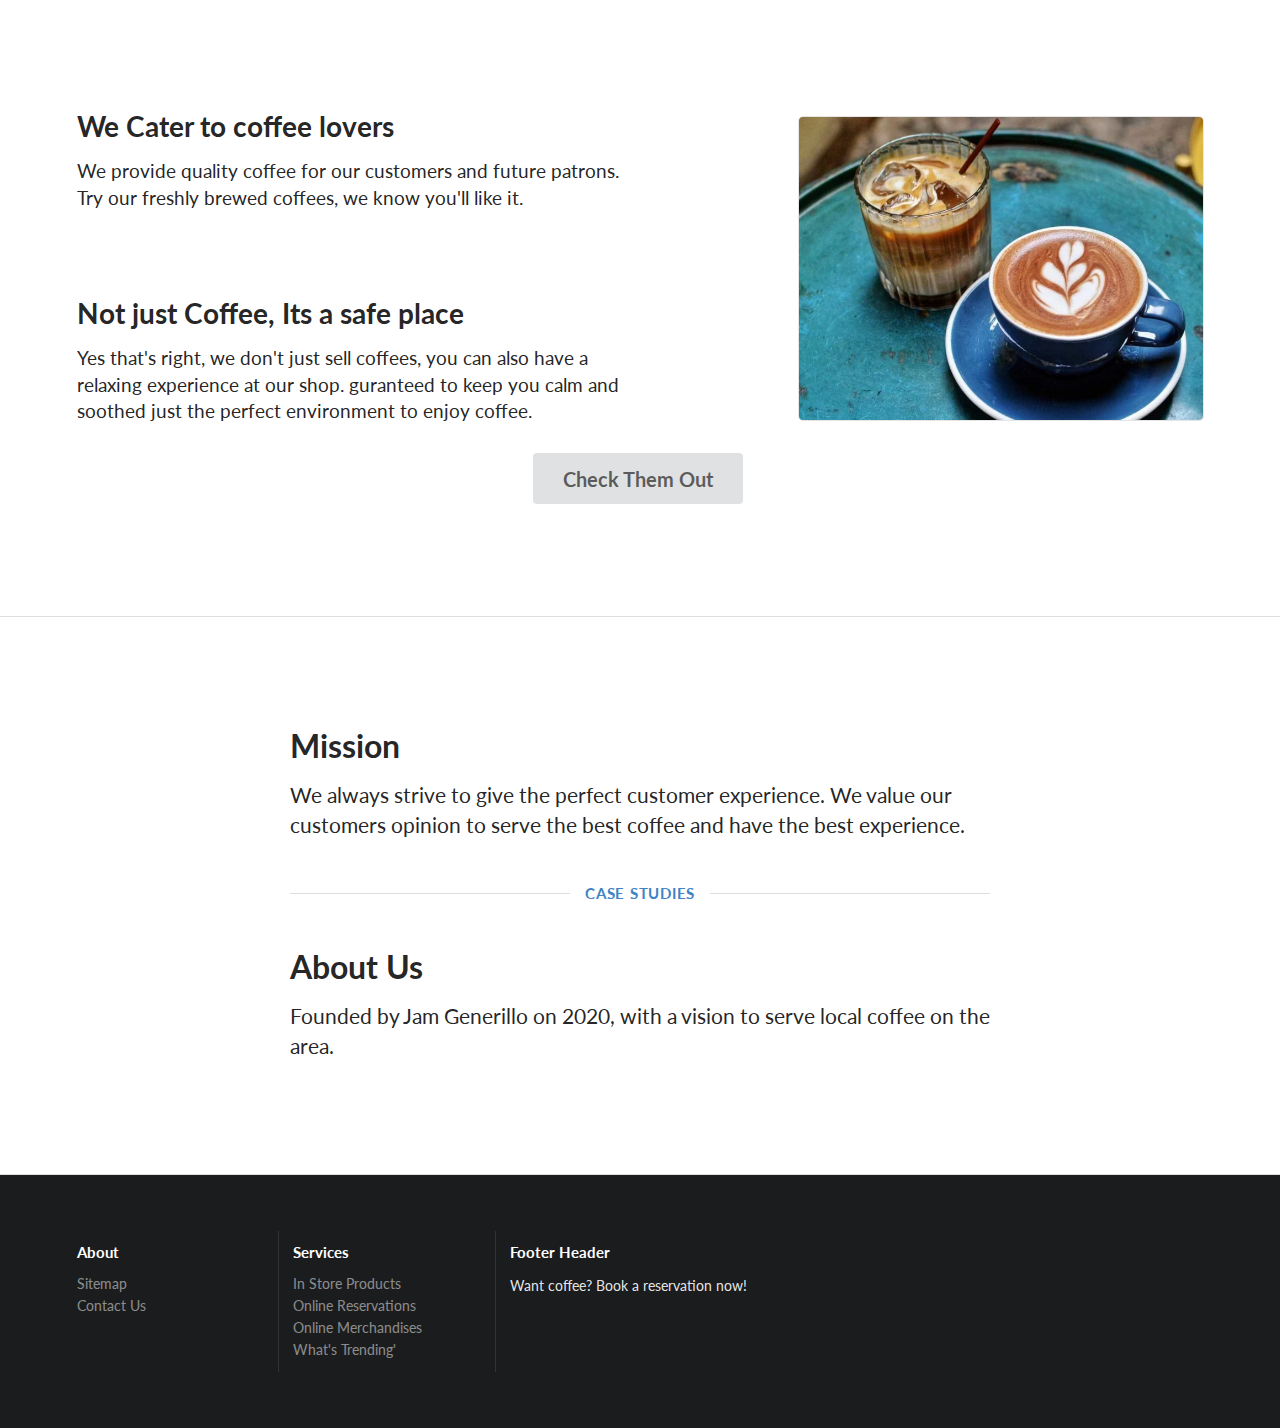
<file: AboutUs.html>
﻿<!DOCTYPE html>
<html>
<head>
    <meta charset="utf-8" />
    <!-- Standard Meta -->
    <meta charset="utf-8" />
    <meta http-equiv="X-UA-Compatible" content="IE=edge,chrome=1" />
    <meta name="viewport" content="width=device-width, initial-scale=1.0, maximum-scale=1.0">

    <!-- Site Properties -->
    <title>Homepage - Semantic</title>
    <link rel="stylesheet" type="text/css" href="https://jamgen0324.github.io/WIC/plugins/Semantic-UI-CSS-master/components/reset.css">
    <link rel="stylesheet" type="text/css" href="https://jamgen0324.github.io/WIC/plugins/Semantic-UI-CSS-master/components/site.css">

    <link rel="stylesheet" type="text/css" href="https://jamgen0324.github.io/WIC/plugins/Semantic-UI-CSS-master/components/container.css">
    <link rel="stylesheet" type="text/css" href="https://jamgen0324.github.io/WIC/plugins/Semantic-UI-CSS-master/components/grid.css">
    <link rel="stylesheet" type="text/css" href="https://jamgen0324.github.io/WIC/plugins/Semantic-UI-CSS-master/components/header.css">
    <link rel="stylesheet" type="text/css" href="https://jamgen0324.github.io/WIC/plugins/Semantic-UI-CSS-master/components/image.css">
    <link rel="stylesheet" type="text/css" href="https://jamgen0324.github.io/WIC/plugins/Semantic-UI-CSS-master/components/menu.css">

    <link rel="stylesheet" type="text/css" href="https://jamgen0324.github.io/WIC/plugins/Semantic-UI-CSS-master/components/divider.css">
    <link rel="stylesheet" type="text/css" href="https://jamgen0324.github.io/WIC/plugins/Semantic-UI-CSS-master/components/dropdown.css">
    <link rel="stylesheet" type="text/css" href="https://jamgen0324.github.io/WIC/plugins/Semantic-UI-CSS-master/components/segment.css">
    <link rel="stylesheet" type="text/css" href="https://jamgen0324.github.io/WIC/plugins/Semantic-UI-CSS-master/components/button.css">
    <link rel="stylesheet" type="text/css" href="https://jamgen0324.github.io/WIC/plugins/Semantic-UI-CSS-master/components/list.css">
    <link rel="stylesheet" type="text/css" href="https://jamgen0324.github.io/WIC/plugins/Semantic-UI-CSS-master/components/icon.css">
    <link rel="stylesheet" type="text/css" href="https://jamgen0324.github.io/WIC/plugins/Semantic-UI-CSS-master/components/sidebar.css">
    <link rel="stylesheet" type="text/css" href="https://jamgen0324.github.io/WIC/plugins/Semantic-UI-CSS-master/components/transition.css">
    <link rel="stylesheet" href="https://jamgen0324.github.io/WIC/styles/StyleSheet1.css">
    <title></title>
    <style>
        html,
        body {
            height: 100%;
            margin: 0 auto;
        }

        ,
        .hidden.menu {
            display: none;
        }

        .masthead.segment {
            min-height: 700px;
            padding: 1em 0em;
        }

        .masthead .logo.item img {
            margin-right: 1em;
        }

        .masthead .ui.menu .ui.button {
            margin-left: 0.5em;
        }

        .masthead h1.ui.header {
            margin-top: 3em;
            margin-bottom: 0em;
            font-size: 4em;
            font-weight: normal;
        }

        .masthead h2 {
            font-size: 1.7em;
            font-weight: normal;
        }

        .ui.vertical.stripe {
            padding: 8em 0em;
        }

            .ui.vertical.stripe h3 {
                font-size: 2em;
            }

            .ui.vertical.stripe .button + h3,
            .ui.vertical.stripe p + h3 {
                margin-top: 3em;
            }

            .ui.vertical.stripe .floated.image {
                clear: both;
            }

            .ui.vertical.stripe p {
                font-size: 1.33em;
            }

            .ui.vertical.stripe .horizontal.divider {
                margin: 3em 0em;
            }

        .quote.stripe.segment {
            padding: 0em;
        }

            .quote.stripe.segment .grid .column {
                padding-top: 5em;
                padding-bottom: 5em;
            }

        .footer.segment {
            padding: 5em 0em;
        }

        .secondary.pointing.menu .toc.item {
            display: none;
        }

        @media only screen and (max-width: 700px) {
            .ui.fixed.menu {
                display: none !important;
            }

            .secondary.pointing.menu .item,
            .secondary.pointing.menu .menu {
                display: none;
            }

            .secondary.pointing.menu .toc.item {
                display: block;
            }

            .masthead.segment {
                min-height: 350px;
            }

            .masthead h1.ui.header {
                font-size: 2em;
                margin-top: 1.5em;
            }

            .masthead h2 {
                margin-top: 0.5em;
                font-size: 1.5em;
            }
        }
    </style>

    <script src="https://jamgen0324.github.io/WIC/plugins/Semantic-UI-CSS-master/components/visibility.js"></script>
    <script src="https://jamgen0324.github.io/WIC/plugins/Semantic-UI-CSS-master/components/sidebar.js"></script>
    <script src="https://jamgen0324.github.io/WIC/plugins/Semantic-UI-CSS-master/components/transition.js"></script>
</head>
<body>
    <!-- Page Contents -->
    <div class="pusher">
        <div class="ui vertical stripe segment">
            <div class="ui middle aligned stackable grid container">
                <div class="row">
                    <div class="eight wide column">
                        <h3 class="ui header">We Cater to coffee lovers</h3>
                        <p>We provide quality coffee for our customers and future patrons. Try our freshly brewed coffees, we know you'll like it.</p>
                        <h3 class="ui header">Not just Coffee, Its a safe place</h3>
                        <p>Yes that's right, we don't just sell coffees, you can also have a relaxing experience at our shop. guranteed to keep you calm and soothed just the perfect environment to enjoy coffee.</p>
                    </div>
                    <div class="six wide right floated column">
                        <img src="https://jamgen0324.github.io/WIC/images/coffee.jpg" class="ui large bordered rounded image">
                    </div>
                </div>
                <div class="row">
                    <div class="center aligned column">
                        <a class="ui huge button" href="Products.html">Check Them Out</a>
                    </div>
                </div>
            </div>
        </div>


        <div class="ui vertical stripe segment">
            <div class="ui text container">
                <h3 class="ui header">Mission</h3>
                <p>We always strive to give the perfect customer experience. We value our customers opinion to serve the best coffee and have the best experience.</p>
                <h4 class="ui horizontal header divider">
                    <a href="#">Case Studies</a>
                </h4>
                <h3 class="ui header">About Us</h3>
                <p>Founded by Jam Generillo on 2020, with a vision to serve local coffee on the area.</p>
            </div>
        </div>


        <div class="ui inverted vertical footer segment">
            <div class="ui container">
                <div class="ui stackable inverted divided equal height stackable grid">
                    <div class="three wide column">
                        <h4 class="ui inverted header">About</h4>
                        <div class="ui inverted link list">
                            <a href="#" class="item">Sitemap</a>
                            <a href="#" class="item">Contact Us</a>
                        </div>
                    </div>
                    <div class="three wide column">
                        <h4 class="ui inverted header">Services</h4>
                        <div class="ui inverted link list">
                            <a href="#" class="item">In Store Products</a>
                            <a href="#" class="item">Online Reservations</a>
                            <a href="#" class="item">Online Merchandises</a>
                            <a href="#" class="item">What's Trending'</a>
                        </div>
                    </div>
                    <div class="seven wide column">
                        <h4 class="ui inverted header">Footer Header</h4>
                        <p>Want coffee? Book a reservation now!</p>
                    </div>
                </div>
            </div>
        </div>
    </div>
</body>
</html>
</file>
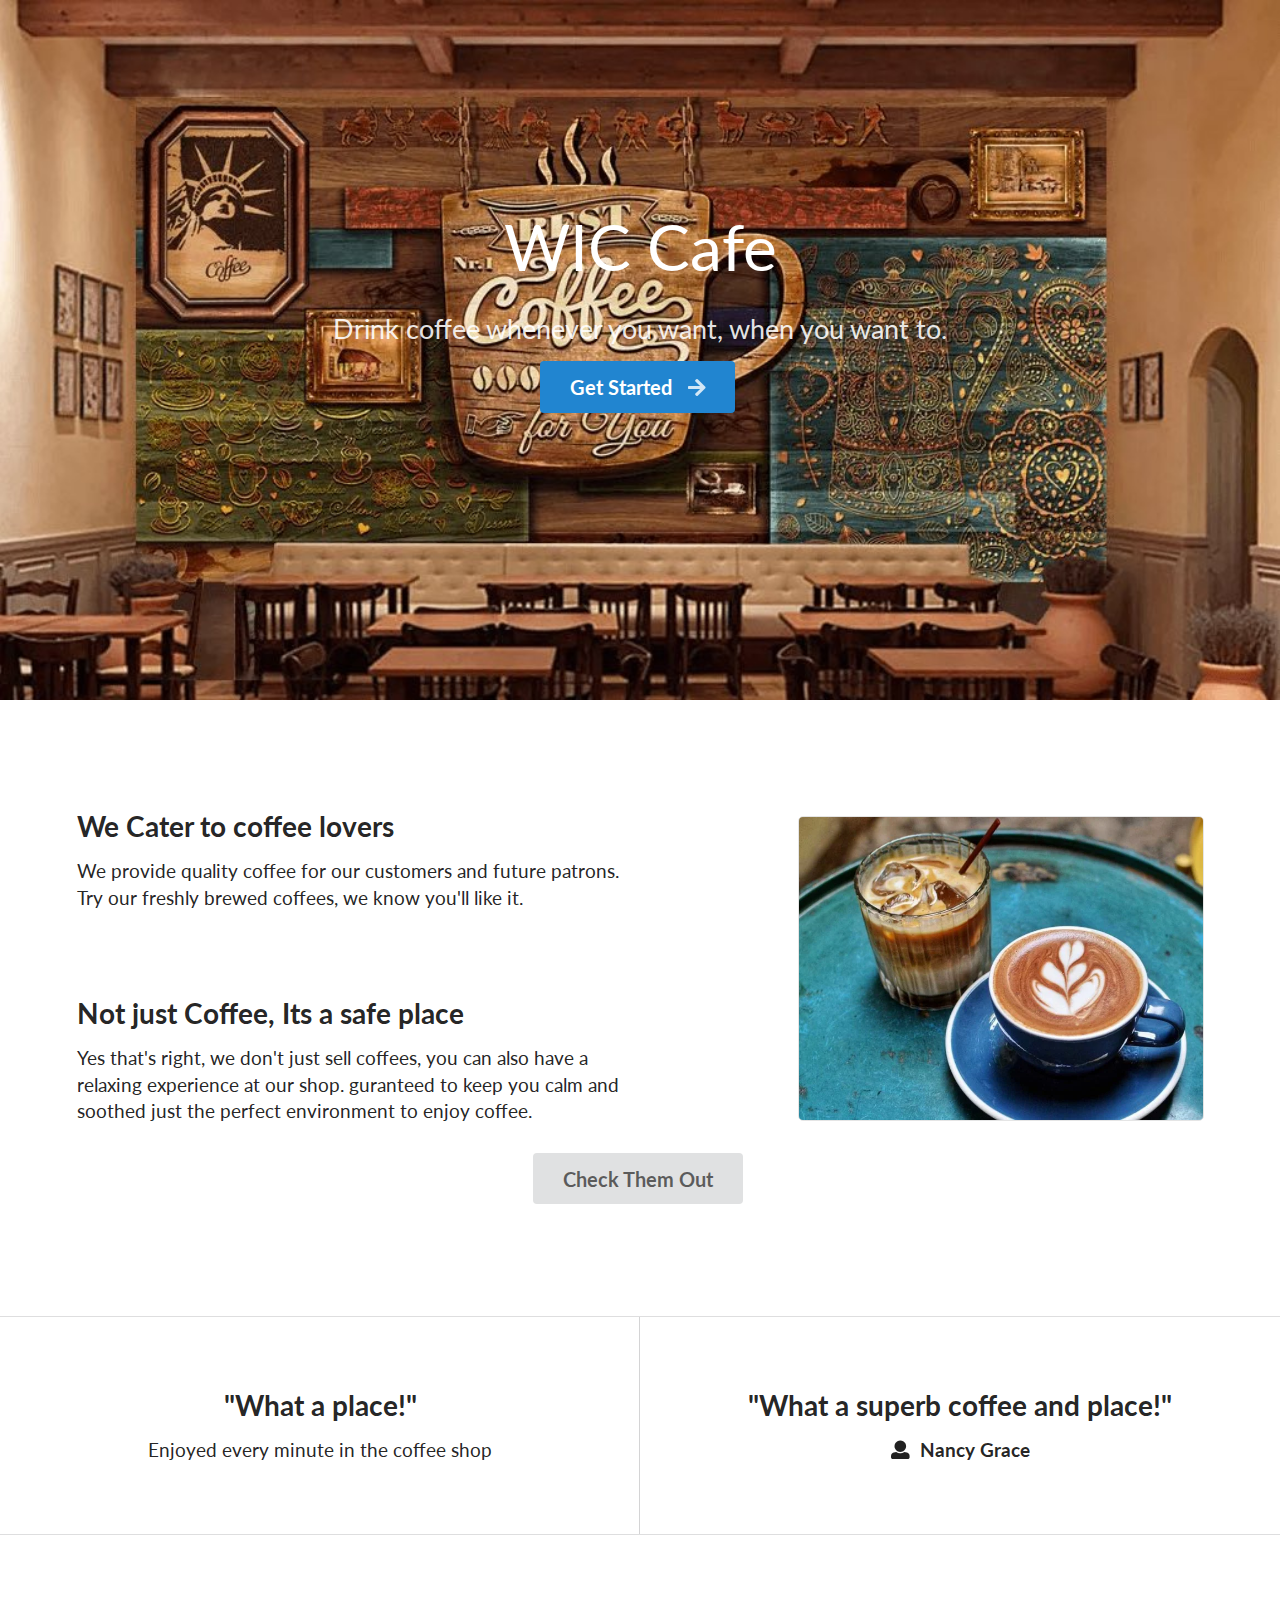
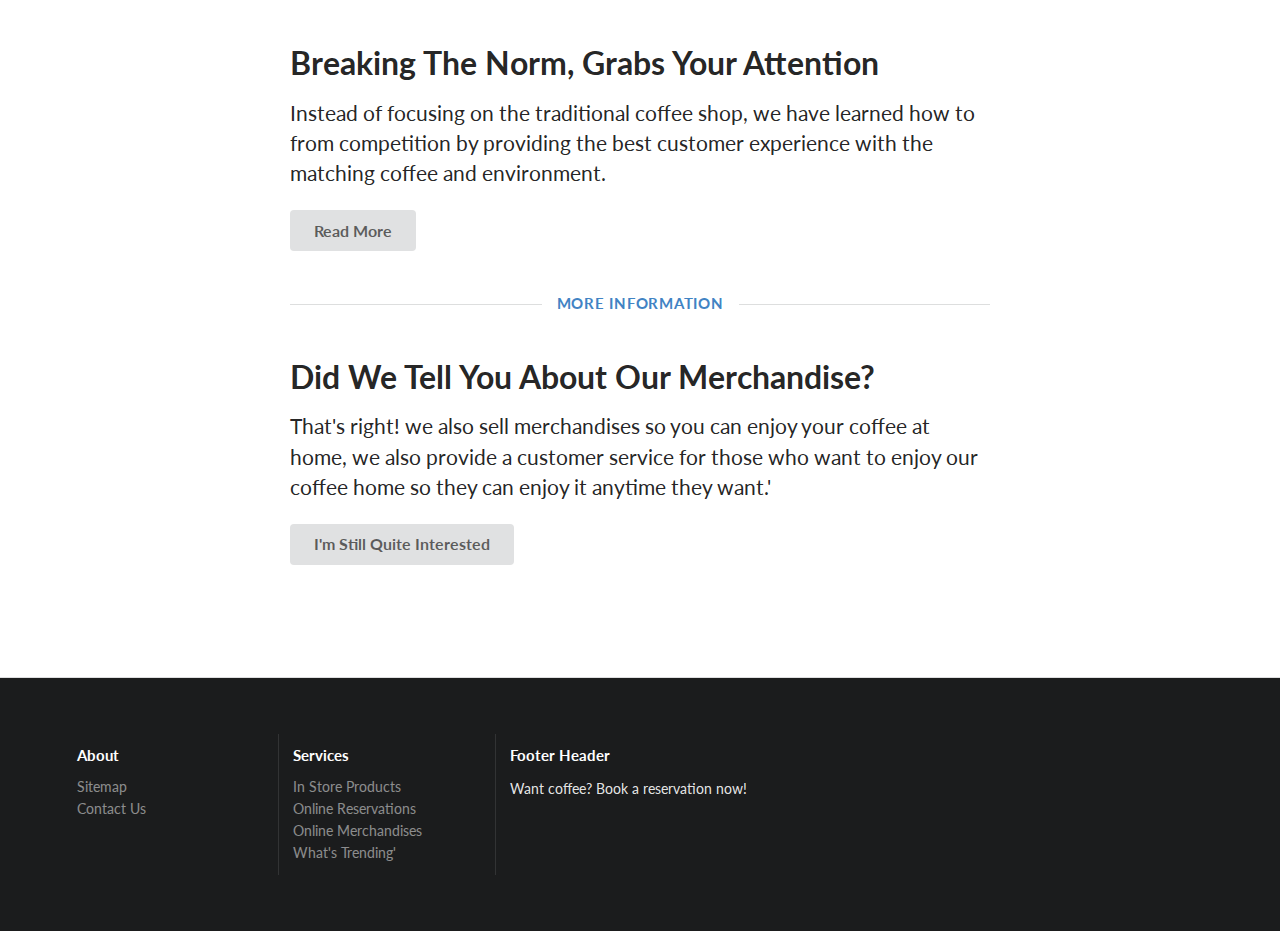
<file: Home.html>
﻿<!DOCTYPE html>
<html>
<head>
    <meta charset="utf-8" />
    <!-- Standard Meta -->
    <meta charset="utf-8" />
    <meta http-equiv="X-UA-Compatible" content="IE=edge,chrome=1" />
    <meta name="viewport" content="width=device-width, initial-scale=1.0, maximum-scale=1.0">

    <!-- Site Properties -->
    <title>Homepage - Semantic</title>
    <link rel="stylesheet" type="text/css" href="https://jamgen0324.github.io/WIC/plugins/Semantic-UI-CSS-master/components/reset.css">
    <link rel="stylesheet" type="text/css" href="https://jamgen0324.github.io/WIC/plugins/Semantic-UI-CSS-master/components/site.css">

    <link rel="stylesheet" type="text/css" href="https://jamgen0324.github.io/WIC/plugins/Semantic-UI-CSS-master/components/container.css">
    <link rel="stylesheet" type="text/css" href="https://jamgen0324.github.io/WIC/plugins/Semantic-UI-CSS-master/components/grid.css">
    <link rel="stylesheet" type="text/css" href="https://jamgen0324.github.io/WIC/plugins/Semantic-UI-CSS-master/components/header.css">
    <link rel="stylesheet" type="text/css" href="https://jamgen0324.github.io/WIC/plugins/Semantic-UI-CSS-master/components/image.css">
    <link rel="stylesheet" type="text/css" href="https://jamgen0324.github.io/WIC/plugins/Semantic-UI-CSS-master/components/menu.css">

    <link rel="stylesheet" type="text/css" href="https://jamgen0324.github.io/WIC/plugins/Semantic-UI-CSS-master/components/divider.css">
    <link rel="stylesheet" type="text/css" href="https://jamgen0324.github.io/WIC/plugins/Semantic-UI-CSS-master/components/dropdown.css">
    <link rel="stylesheet" type="text/css" href="https://jamgen0324.github.io/WIC/plugins/Semantic-UI-CSS-master/components/segment.css">
    <link rel="stylesheet" type="text/css" href="https://jamgen0324.github.io/WIC/plugins/Semantic-UI-CSS-master/components/button.css">
    <link rel="stylesheet" type="text/css" href="https://jamgen0324.github.io/WIC/plugins/Semantic-UI-CSS-master/components/list.css">
    <link rel="stylesheet" type="text/css" href="https://jamgen0324.github.io/WIC/plugins/Semantic-UI-CSS-master/components/icon.css">
    <link rel="stylesheet" type="text/css" href="https://jamgen0324.github.io/WIC/plugins/Semantic-UI-CSS-master/components/sidebar.css">
    <link rel="stylesheet" type="text/css" href="https://jamgen0324.github.io/WIC/plugins/Semantic-UI-CSS-master/components/transition.css">
    <link rel="stylesheet" href="https://jamgen0324.github.io/WIC/styles/StyleSheet1.css">
    <title></title>
    <style>
        html,
        body {
            height: 100%;
            margin: 0 auto;
        }

        ,
        .hidden.menu {
            display: none;
        }

        .masthead.segment {
            min-height: 700px;
            padding: 1em 0em;
        }

        .masthead .logo.item img {
            margin-right: 1em;
        }

        .masthead .ui.menu .ui.button {
            margin-left: 0.5em;
        }

        .masthead h1.ui.header {
            margin-top: 3em;
            margin-bottom: 0em;
            font-size: 4em;
            font-weight: normal;
        }

        .masthead h2 {
            font-size: 1.7em;
            font-weight: normal;
        }

        .ui.vertical.stripe {
            padding: 8em 0em;
        }

            .ui.vertical.stripe h3 {
                font-size: 2em;
            }

            .ui.vertical.stripe .button + h3,
            .ui.vertical.stripe p + h3 {
                margin-top: 3em;
            }

            .ui.vertical.stripe .floated.image {
                clear: both;
            }

            .ui.vertical.stripe p {
                font-size: 1.33em;
            }

            .ui.vertical.stripe .horizontal.divider {
                margin: 3em 0em;
            }

        .quote.stripe.segment {
            padding: 0em;
        }

            .quote.stripe.segment .grid .column {
                padding-top: 5em;
                padding-bottom: 5em;
            }

        .footer.segment {
            padding: 5em 0em;
        }

        .secondary.pointing.menu .toc.item {
            display: none;
        }

        @media only screen and (max-width: 700px) {
            .ui.fixed.menu {
                display: none !important;
            }

            .secondary.pointing.menu .item,
            .secondary.pointing.menu .menu {
                display: none;
            }

            .secondary.pointing.menu .toc.item {
                display: block;
            }

            .masthead.segment {
                min-height: 350px;
            }

            .masthead h1.ui.header {
                font-size: 2em;
                margin-top: 1.5em;
            }

            .masthead h2 {
                margin-top: 0.5em;
                font-size: 1.5em;
            }
        }
    </style>

    <script src="https://jamgen0324.github.io/WIC/plugins/Semantic-UI-CSS-master/components/visibility.js"></script>
    <script src="https://jamgen0324.github.io/WIC/plugins/Semantic-UI-CSS-master/components/sidebar.js"></script>
    <script src="https://jamgen0324.github.io/WIC/plugins/Semantic-UI-CSS-master/components/transition.js"></script>
</head>
<body>
    <!-- Page Contents -->
    <div class="pusher">
        <div class="ui inverted vertical masthead center aligned segment" id="home_content">

            <div class="ui text container">
                <h1 class="ui inverted header">
                    WIC Cafe
                </h1>
                <h2>Drink coffee whenever you want, when you want to.</h2>
                <div class="ui huge primary button">Get Started <i class="right arrow icon"></i></div>
            </div>

        </div>

        <div class="ui vertical stripe segment">
            <div class="ui middle aligned stackable grid container">
                <div class="row">
                    <div class="eight wide column">
                        <h3 class="ui header">We Cater to coffee lovers</h3>
                        <p>We provide quality coffee for our customers and future patrons. Try our freshly brewed coffees, we know you'll like it.</p>
                        <h3 class="ui header">Not just Coffee, Its a safe place</h3>
                        <p>Yes that's right, we don't just sell coffees, you can also have a relaxing experience at our shop. guranteed to keep you calm and soothed just the perfect environment to enjoy coffee.</p>
                    </div>
                    <div class="six wide right floated column">
                        <img src="https://jamgen0324.github.io/WIC/images/coffee.jpg" class="ui large bordered rounded image">
                    </div>
                </div>
                <div class="row">
                    <div class="center aligned column">
                        <a class="ui huge button" href="Products.html">Check Them Out</a>
                    </div>
                </div>
            </div>
        </div>


        <div class="ui vertical stripe quote segment">
            <div class="ui equal width stackable internally celled grid">
                <div class="center aligned row">
                    <div class="column">
                        <h3>"What a place!"</h3>
                        <p>Enjoyed every minute in the coffee shop</p>
                    </div>
                    <div class="column">
                        <h3>"What a superb coffee and place!"</h3>
                        <p>
                            <i class="user icon"></i> <b>Nancy Grace</b>
                        </p>
                    </div>
                </div>
            </div>
        </div>

        <div class="ui vertical stripe segment">
            <div class="ui text container">
                <h3 class="ui header">Breaking The Norm, Grabs Your Attention</h3>
                <p>Instead of focusing on the traditional coffee shop, we have learned how to from competition by providing the best customer experience with the matching coffee and environment.</p>
                <a class="ui large button"  href="AboutUs.html">Read More</a>
                <h4 class="ui horizontal header divider">
                    <a>More information</a>
                </h4>
                <h3 class="ui header">Did We Tell You About Our Merchandise?</h3>
                <p>That's right! we also sell merchandises so you can enjoy your coffee at home, we also provide a customer service for those who want to enjoy our coffee home so they can enjoy it anytime they want.'</p>
                <a class="ui large button" href="Products.html">I'm Still Quite Interested</a>
            </div>
        </div>


        <div class="ui inverted vertical footer segment">
            <div class="ui container">
                <div class="ui stackable inverted divided equal height stackable grid">
                    <div class="three wide column">
                        <h4 class="ui inverted header">About</h4>
                        <div class="ui inverted link list">
                            <a href="#" class="item">Sitemap</a>
                            <a href="#" class="item">Contact Us</a>
                        </div>
                    </div>
                    <div class="three wide column">
                        <h4 class="ui inverted header">Services</h4>
                        <div class="ui inverted link list">
                            <a href="#" class="item">In Store Products</a>
                            <a href="#" class="item">Online Reservations</a>
                            <a href="#" class="item">Online Merchandises</a>
                            <a href="#" class="item">What's Trending'</a>
                        </div>
                    </div>
                    <div class="seven wide column">
                        <h4 class="ui inverted header">Footer Header</h4>
                        <p>Want coffee? Book a reservation now!</p>
                    </div>
                </div>
            </div>
        </div>
    </div>
</body>
</html>
</file>
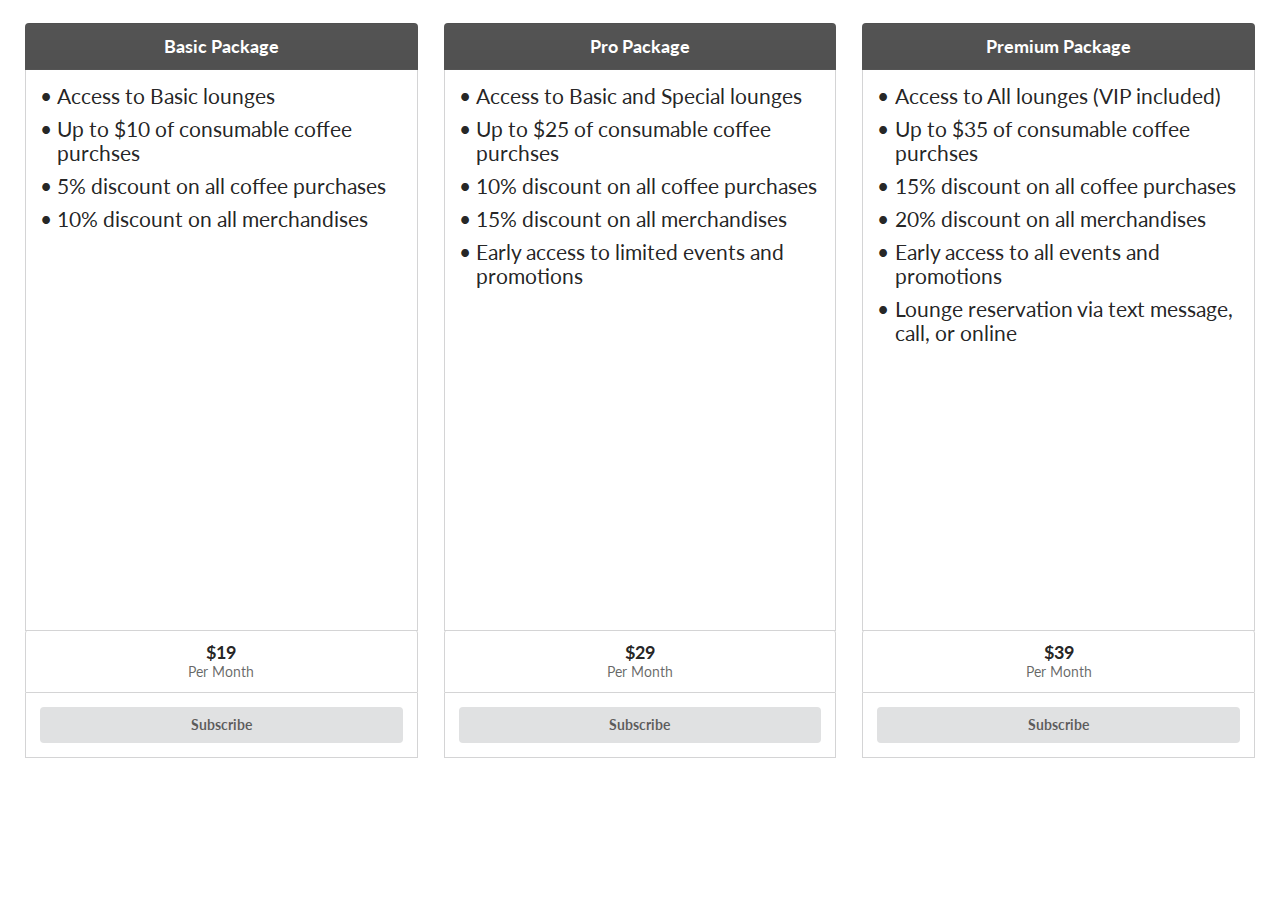
<file: Products.html>
﻿<!DOCTYPE html>
<html>
<head>
    <meta charset="utf-8" />
    <meta name="viewport" content="width=device-width, initial-scale=1.0">
    <link rel="stylesheet" href="https://jamgen0324.github.io/WIC/plugins/Semantic-UI-CSS-master/semantic.min.css">
    <link rel="stylesheet" href="https://jamgen0324.github.io/WIC/styles/StyleSheet1.css">
    <script src="https://jamgen0324.github.io/WIC/plugins/Semantic-UI-CSS-master/semantic.min.js"></script>
    <script src="https://jamgen0324.github.io/WIC/plugins/Semantic-UI-CSS-master/components/"></script>
    <script src="https://jamgen0324.github.io/WIC/plugins/Semantic-UI-CSS-master/package.js"></script>
    <script src="https://ajax.googleapis.com/ajax/libs/jquery/3.6.3/jquery.min.js"></script>
    <title></title>
    <style>
        html,
        body {
            height: 98%;
            margin: 0 auto;
        }

        .ui three column grid, .column, .ui three column grid .cloumn .segment {
            height: 100%;
        }

        h3 {
            text-align: center;
        }

        .citem {
            height: 70%;
        }

        .cprice {
            height: 30%;
        }

        .item {
            font-size: 1.5em;
        }

        @media only screen and (max-width:500px) {
            /* For mobile phones: */
            .item {
                font-size: 1em;
            }
        }
    </style>
    <script>
        $(function () {

            $(window).bind("resize", function () {
                console.log($(this).width())
                if ($(this).width() < 800) {
                    $('#my_grid').removeClass('ui three column grid');
                } else {
                    $('#my_grid').removeClass('ui one column grid');
                    document.getElementById("my_grid").className = "ui three column grid";
                }
            }).trigger('resize');
        })
    </script>
</head>
<body>
    <div id="product_content">
        <div class="ui three column grid" id="my_grid">
            <div class="column">
                <h3 class="ui top inverted attached header">
                    Basic Package
                </h3>
                <div class="ui attached segment citem">
                    <div class="ui bulleted list">
                        <div class="item">Access to Basic lounges</div>
                        <div class="item">Up to $10 of consumable coffee purchses</div>
                        <div class="item">5% discount on all coffee purchases</div>
                        <div class="item">10% discount on all merchandises</div>
                    </div>
                </div>
                <div class="cprice">
                    <div class="cprice_content">
                        <h3 class="ui top attached header">
                            $19
                            <div class="sub header">Per Month</div>
                        </h3>
                        <div class="ui attached segment">
                            <button class="fluid ui button">
                                Subscribe
                            </button>
                        </div>
                    </div>
                </div>
            </div>
            <div class="column">
                <h3 class="ui top inverted attached header">
                    Pro Package
                </h3>
                <div class="ui attached segment citem">
                    <div class="ui bulleted list">
                        <div class="item">Access to Basic and Special lounges</div>
                        <div class="item">Up to $25 of consumable coffee purchses</div>
                        <div class="item">10% discount on all coffee purchases</div>
                        <div class="item">15% discount on all merchandises</div>
                        <div class="item">Early access to limited events and promotions</div>
                    </div>
                </div>
                <div class="cprice">
                    <div class="cprice_content">
                        <h3 class="ui top attached header">
                            $29
                            <div class="sub header">Per Month</div>
                        </h3>
                        <div class="ui attached segment">
                            <button class="fluid ui button">
                                Subscribe
                            </button>
                        </div>
                    </div>
                </div>
            </div>
            <div class="column">
                <h3 class="ui top inverted attached header">
                    Premium Package
                </h3>
                <div class="ui attached segment citem">
                    <div class="ui bulleted list">
                        <div class="item">Access to All lounges (VIP included)</div>
                        <div class="item">Up to $35 of consumable coffee purchses</div>
                        <div class="item">15% discount on all coffee purchases</div>
                        <div class="item">20% discount on all merchandises</div>
                        <div class="item">Early access to all events and promotions</div>
                        <div class="item">Lounge reservation via text message, call, or online</div>
                    </div>
                </div>
                <div class="cprice">
                    <div class="cprice_content">
                        <h3 class="ui top attached header">
                            $39
                            <div class="sub header">Per Month</div>
                        </h3>
                        <div class="ui attached segment">
                            <button class="fluid ui button">
                                Subscribe
                            </button>
                        </div>
                    </div>
                </div>
            </div>
        </div>
    </div>
</body>
</html>
</file>
